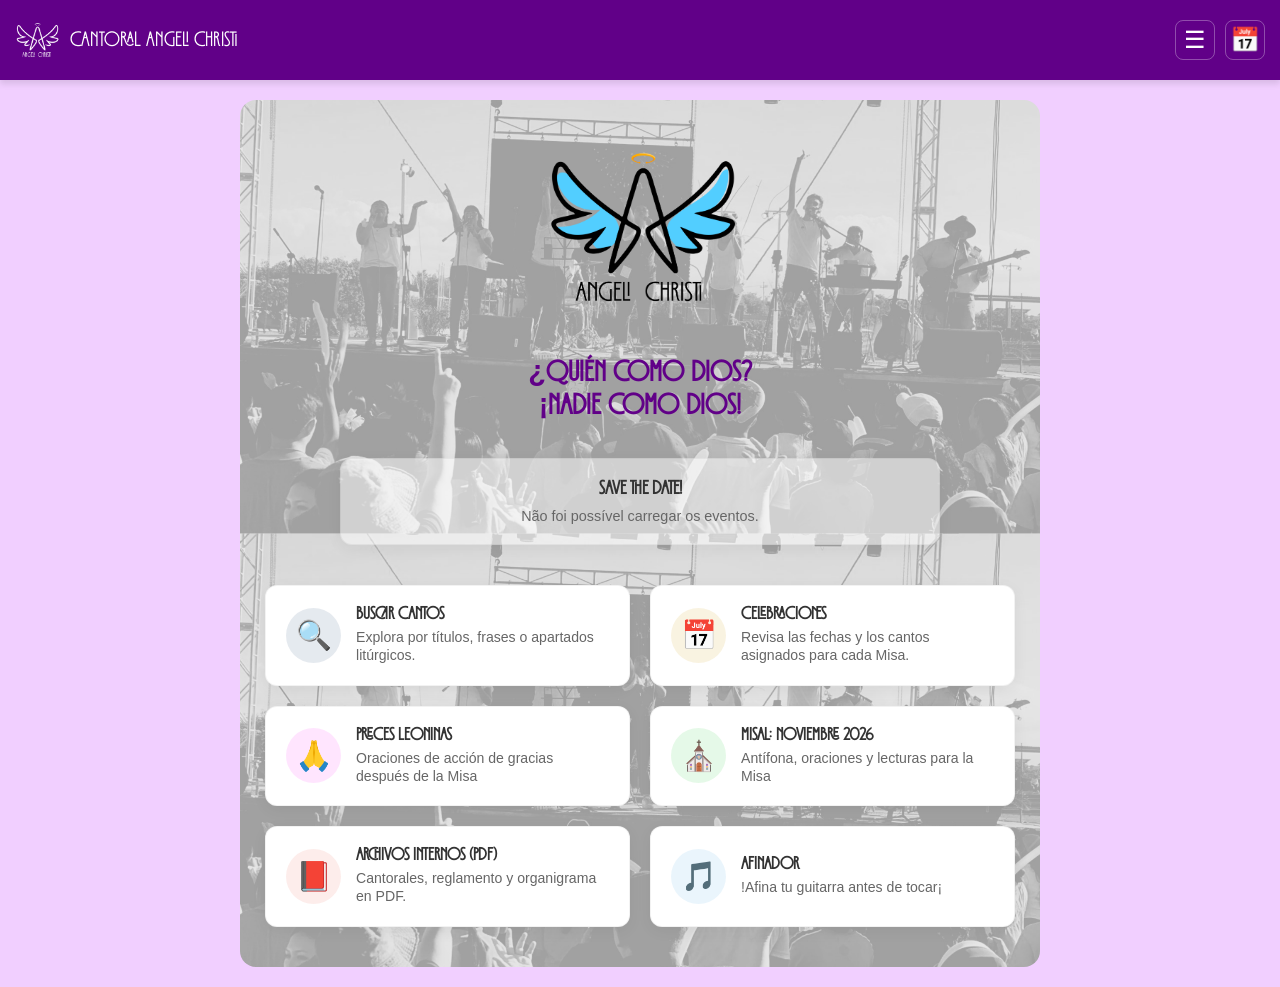
<file: index.html>
<!DOCTYPE html>
<html lang="es">
<head>
    <meta charset="UTF-8">
    <meta name="viewport" content="width=device-width, initial-scale=1.0, maximum-scale=1.0, user-scalable=no">
    <link rel="shortcut icon" href="img/angeli_christi_logo.ico" type="image/x-icon">
    
    <!-- Configurações para Web App e Safari no iOS -->
    <meta name="apple-mobile-web-app-capable" content="yes">
    <meta name="apple-mobile-web-app-status-bar-style" content="black-translucent">
    <meta name="apple-mobile-web-app-title" content="Cantoral">
    
    <!-- ETIQUETAS META ANTI-CACHÉ (Evitan que el HTML quede desactualizado) -->
    <meta http-equiv="Cache-Control" content="no-cache, no-store, must-revalidate" />
    <meta http-equiv="Pragma" content="no-cache" />
    <meta http-equiv="Expires" content="0" />

    <title>Cantoral Online Angeli Christi</title>
    <link rel="stylesheet" href="style.css">
    <link rel="manifest" href="manifest.json">
</head>
    
<body>
    <!-- ENCABEZADO PRINCIPAL -->
<header>
        <div class="header-left">
            <a href="index.html">
                <img src="img/angeli_christi_logo_blc.png" alt="Logo" class="logo-mini">
                <h1>Cantoral Angeli Christi</h1>
            </a>
        </div>

        <!-- CONTENEDOR DE BOTONES DERECHOS -->
        <div class="header-right">
            <button id="menu-btn" class="header-icon-btn" onclick="toggleMenu()" aria-label="Abrir menú">☰</button>
            <button id="cal-btn" class="header-icon-btn" onclick="window.location.href='celebraciones.html'" aria-label="Ver celebraciones">📅</button>
        </div>
    </header>

    <!-- CONTENEDOR PRINCIPAL DE CONTENIDO / CANCIONES -->
    <main id="main-content">
        <div id="welcome-screen" class="welcome-container">
            
            <!-- CAPA DE FOTO DE FONDO -->
            <div class="welcome-bg-image"></div>

            <!-- CONTENIDO EN PRIMER PLANO -->
            <img src="img/angeli_christi_logo.png" alt="Logo Grande" class="logo-large">
            <h2 class="welcome-title">¿Quién Como Dios?<br>¡Nadie Como Dios!</h2></p>
            <!-- CALENDARIO DEL MES -->
            <div class="calendar-container">
                <h3>Save the date!</h3>
                <!-- Mensaje temporal de carga -->
                <div id="calendar-loading" style="font-size: 0.9em; color: #666; text-align: center;">
                    Cargando eventos...
                </div>

                <!-- Lista dinámica de eventos -->
                <div id="calendar-events-list"></div>
            </div>
            <!-- CUADRÍCULA DE ACCESOS RÁPIDOS -->
            <div class="dashboard-grid">              
                <div class="dash-card" onclick="toggleMenu()">
                    <div class="dash-icon" style="background: rgba(0, 52, 104, 0.1); color: var(--primary);">🔍</div>
                    <div class="dash-info">
                        <h3>Buscar Cantos</h3>
                        <p>Explora por títulos, frases o apartados litúrgicos.</p>
                    </div>
                </div>

                <div class="dash-card" onclick="window.location.href='celebraciones.html'">
                    <div class="dash-icon" style="background: rgba(212, 175, 55, 0.15); color: #bfa02c;">📅</div>
                    <div class="dash-info">
                        <h3>Celebraciones</h3>
                        <p>Revisa las fechas y los cantos asignados para cada Misa.</p>
                    </div>
                </div>

                <a href="pdf/preces-leoninas.pdf" target="_blank" class="dash-card-link">
                    <div class="dash-card">
                        <div class="dash-icon" style="background: rgba(255, 0, 242, 0.1); color: #ff00dd;">🙏</div>
                        <div class="dash-info">
                            <h3>Preces Leoninas</h3>
                            <p>Oraciones de acción de gracias después de la Misa</p>
                        </div>
                    </div>
                </a>

                <a href="https://arquidiocesisdeyucatan.org.mx/wp-content/uploads/2026/10/PalabraVivaNoviembre26.pdf" target="_blank" class="dash-card-link">
                    <div class="dash-card">
                        <div class="dash-icon" style="background: rgba(6, 192, 31, 0.1); color: #2bff00;">⛪</div>
                        <div class="dash-info">
                            <h3>Misal: Noviembre 2026</h3>
                            <p>Antífona, oraciones y lecturas para la Misa</p>
                        </div>
                    </div>
                </a>

                <!--!<a href="https://arquidiocesisdeyucatan.org.mx/wp-content/uploads/2026/11/PalabraVivaDiciembre26.pdf" target="_blank" class="dash-card-link">
                    <div class="dash-card">
                        <div class="dash-icon" style="background: rgba(6, 192, 31, 0.1); color: #2bff00;">⛪</div>
                        <div class="dash-info">
                            <h3>Misal: Diciembre 2026</h3>
                            <p>Antífona, oraciones y lecturas para la Misa</p>
                        </div>
                    </div>
                </a>-->

                <a href="https://drive.google.com/drive/folders/1D2mW5U6U7RIUTq9VxEzwXIrwULSEtZ8g" target="_blank" class="dash-card-link">
                    <div class="dash-card">
                        <div class="dash-icon" style="background: rgba(231, 76, 60, 0.1); color: #e74c3c;">📕</div>
                        <div class="dash-info">
                            <h3>Archivos internos (PDF)</h3>
                            <p>Cantorales, reglamento y organigrama en PDF.</p>
                        </div>
                    </div>
                </a>

                <a href="tuner/tuner.html" target="_blank" class="dash-card-link">
                    <div class="dash-card">
                        <div class="dash-icon" style="background: rgba(52, 152, 219, 0.1); color: #3498db;">🎵</div>
                        <div class="dash-info">
                            <h3>Afinador</h3>
                            <p>!Afina tu guitarra antes de tocar¡</p>
                        </div>
                    </div>
                </a>
            </div>
        </div>
    </main>

    <!-- MENÚ LATERAL (SIDEBAR) -->
    <nav id="sidebar">
        <div class="sidebar-header">
            <h3>Menú</h3>
            <button onclick="toggleMenu()">✕</button>
        </div>
        
        <div class="search-box">
            <input type="text" id="search-input" placeholder="Título o frase de la letra..." onkeyup="filterSongs()">
        </div>

        <div class="filter-box">
            <select id="category-filter" onchange="filterSongs()">
                <option value="todos">Todos los apartados</option>
                <option value="entrada">Entrada</option>
                <option value="piedad">Piedad</option>
                <option value="aspersion">Aspersión</option>
                <option value="gloria">Gloria</option>
                <option value="aleluya">Aleluya</option>
                <option value="ofrendas">Ofrendas</option>
                <option value="ofertorio">Ofertorio</option>
                <option value="santo">Santo</option>
                <option value="doxologia">Doxología</option>
                <option value="padrenuestro">Padre Nuestro</option>
                <option value="cordero">Cordero</option>
                <option value="comunion">Comunión</option>
                <option value="reflexion">Reflexión</option>
                <option value="salida">Salida</option>
                <option value="adoracion">Adoración</option>
                <option value="espiritusanto">Espíritu Santo</option>
                <option value="marianos">Marianos</option>
                <option value="navidad">Navidad</option>
                <option value="alabanza">Alabanza</option>
                <option value="pasion">La Pasión</option>
                <option value="jmj">Himnos JMJ</option>
                <option value="boda">Boda</option>
                <option value="angelichristi">Angeli Christi</option>
            </select>
        </div>

        <button class="btn-clear" onclick="clearSearch()" style="width: 100%; margin-bottom: 10px; background: #eee; color: #333; border: 1px solid #ccc; padding: 5px; cursor: pointer; border-radius: 4px;">
            🧹 Limpiar búsqueda
        </button>

        <div id="song-list-container" style="max-height: 60vh; overflow-y: auto; margin-bottom: 15px;"></div>

        <div class="sidebar-footer" style="display: flex; flex-direction: column; gap: 10px;">
            <button id="gen-repertorio-btn" onclick="generateRepertoire()" style="background: var(--accent); color: white; padding: 10px; border: none; border-radius: 5px; cursor: pointer; font-weight: bold;">
                📊 Generar Repertorio
            </button>
            
            <!--<button onclick="toggleDarkMode()" style="background: #444; color: white; padding: 10px; border: none; border-radius: 5px; cursor: pointer;">
                🌓 Modo Oscuro/Claro
            </button>-->
        </div>
    </nav>

    <!-- SCRIPTS PRINCIPALES -->
    <script src="lista_canciones.js"></script>
    <script src="script.js"></script>
    <script>
        if ('serviceWorker' in navigator) {
            window.addEventListener('load', () => {
                navigator.serviceWorker.register('sw.js')
                    .then(reg => console.log('Modo offline listo', reg))
                    .catch(err => console.log('Error SW', err));
            });
        }
    </script>
</body>
</html>
</file>
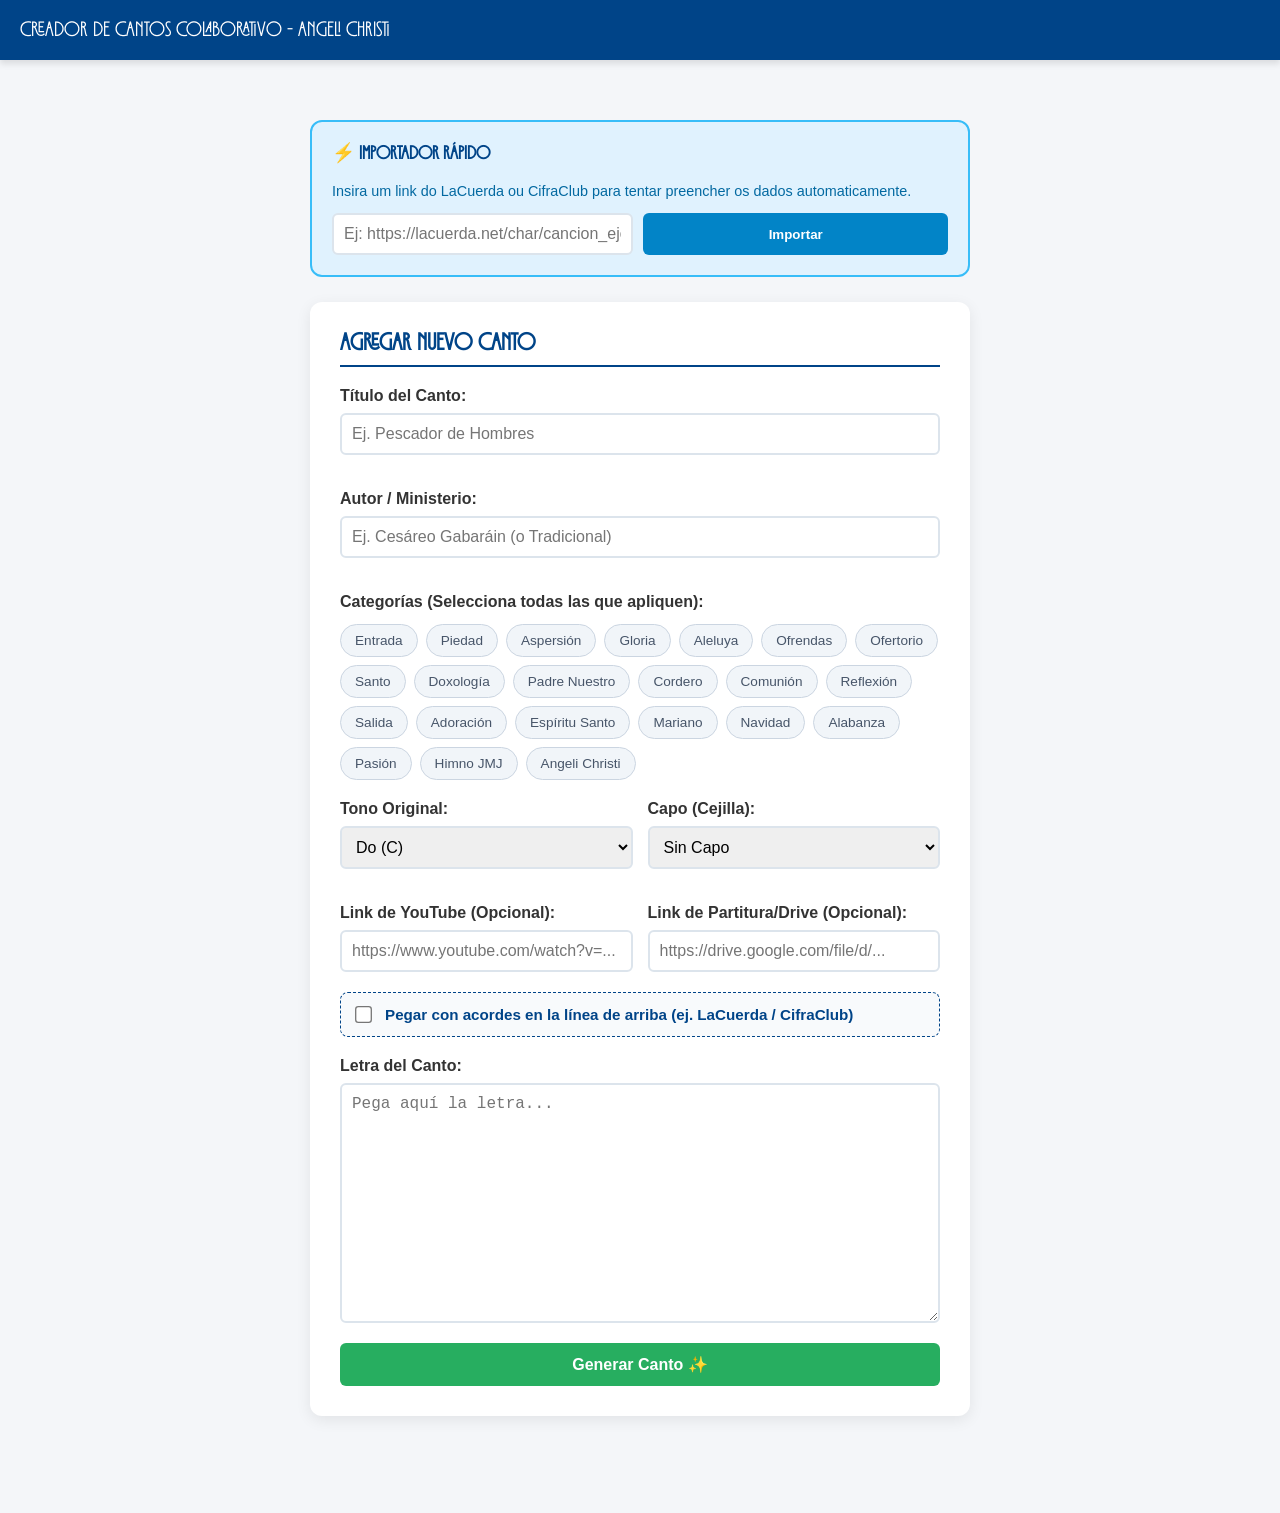
<file: aportar.html>
<!DOCTYPE html>
<html lang="es">
<head>
    <meta charset="UTF-8">
    <meta name="viewport" content="width=device-width, initial-scale=1.0">
    <link rel="shortcut icon" href="img/angeli_christi_logo.ico" type="image/x-icon">
    <title>Colaborar - Angeli Christi</title>
    <link rel="stylesheet" href="style.css">
    <style>
        body {
            background-color: #f4f6f9;
            font-family: sans-serif;
            margin: 0;
            padding: 0;
            box-sizing: border-box;
        }
        *, *::before, *::after {
            box-sizing: inherit;
        }
        .admin-container {
            max-width: 700px;
            margin: 40px auto;
            padding: 20px;
        }
        .form-card {
            background: white;
            padding: 30px;
            border-radius: 12px;
            box-shadow: 0 4px 15px rgba(0,0,0,0.08);
            margin-bottom: 25px;
        }
        .import-card {
            background: #e0f2fe;
            border: 2px solid #38bdf8;
            padding: 20px;
            border-radius: 12px;
            margin-bottom: 25px;
        }
        h2, h3 {
            color: #004488;
            margin-top: 0;
        }
        h2 {
            border-bottom: 2px solid #004488;
            padding-bottom: 10px;
        }
        .form-group {
            margin-bottom: 20px;
            display: flex;
            flex-direction: column;
            gap: 8px;
        }
        .form-row-double {
            display: flex;
            gap: 15px;
            margin-bottom: 20px;
        }
        .form-row-double .form-group {
            flex: 1;
            margin-bottom: 0;
        }
        .form-group-row {
            display: flex;
            flex-direction: row;
            align-items: center;
            gap: 12px;
            background: #f8fafc;
            padding: 12px;
            border-radius: 8px;
            border: 1px dashed #004488;
            margin-bottom: 20px;
        }
        label {
            font-weight: bold;
            color: #333;
        }
        input[type="text"], input[type="url"], select, textarea {
            padding: 10px;
            border: 2px solid #dce4ec;
            border-radius: 6px;
            font-size: 16px;
            width: 100%;
        }
        textarea {
            resize: vertical;
            font-family: monospace;
        }

        /* Categorías */
        .categories-grid {
            display: flex;
            flex-wrap: wrap;
            gap: 8px;
            margin-top: 5px;
        }
        .category-pill {
            cursor: pointer;
            display: inline-block;
        }
        .category-pill input {
            display: none;
        }
        .category-pill span {
            display: inline-block;
            padding: 8px 14px;
            background: #f1f5f9;
            border: 1px solid #cbd5e1;
            border-radius: 20px;
            font-size: 0.85rem;
            color: #475569;
            font-weight: 500;
            transition: all 0.2s ease;
            user-select: none;
        }
        .category-pill:hover span {
            background: #e2e8f0;
        }
        .category-pill input:checked + span {
            background: #004488;
            color: white;
            border-color: #004488;
            box-shadow: 0 2px 6px rgba(0, 68, 136, 0.3);
        }

        /* Botones */
        .btn-group {
            display: flex;
            gap: 10px;
            margin-top: 20px;
        }
        .btn-success {
            background-color: #27ae60;
            color: white;
            border: none;
            padding: 12px 20px;
            border-radius: 6px;
            cursor: pointer;
            font-size: 16px;
            font-weight: bold;
            flex: 1;
        }
        .btn-success:hover { background-color: #219150; }
        .btn-primary {
            background-color: #0284c7;
            color: white;
            border: none;
            padding: 10px 15px;
            border-radius: 6px;
            cursor: pointer;
            font-weight: bold;
        }
        .btn-primary:hover { background-color: #0369a1; }
        
        .output-card {
            background: #2d3748;
            color: #a0aec0;
            padding: 20px;
            border-radius: 8px;
            margin-top: 30px;
            display: none;
        }
        .output-card h3 { color: #fff; margin-top: 0; }
        pre {
            background: #1a202c;
            padding: 15px;
            border-radius: 6px;
            overflow-x: auto;
            color: #38bdf8;
            font-family: monospace;
            white-space: pre-wrap;
        }

        @media (max-width: 500px) {
            .form-row-double {
                flex-direction: column;
                gap: 20px;
            }
        }
    </style>
</head>
<body>
    <header style="background-color: #004488; color: white; padding: 15px 20px; text-align: center;">
        <h1>Creador de Cantos Colaborativo - Angeli Christi</h1>
    </header>

    <main class="admin-container">
        
        <!-- IMPORTADOR -->
        <div class="import-card">
            <h3>⚡ Importador Rápido</h3>
            <p style="color: #0369a1; font-size: 0.9rem; margin-top: 0;">Insira um link do LaCuerda ou CifraClub para tentar preencher os dados automaticamente.</p>
            <div style="display: flex; gap: 10px;">
                <input type="url" id="link-importar" placeholder="Ej: https://lacuerda.net/char/cancion_ejemplo">
                <button class="btn-primary" id="btn-importar" onclick="importarDesdeEnlace()">Importar</button>
            </div>
        </div>

        <div class="form-card">
            <h2>Agregar Nuevo Canto</h2>
            
            <div class="form-group">
                <label for="titulo">Título del Canto:</label>
                <input type="text" id="titulo" placeholder="Ej. Pescador de Hombres" required>
            </div>

            <div class="form-group">
                <label for="autor">Autor / Ministerio:</label>
                <input type="text" id="autor" placeholder="Ej. Cesáreo Gabaráin (o Tradicional)" required>
            </div>

            <!-- Categorías -->
            <div class="form-group">
                <label>Categorías (Selecciona todas las que apliquen):</label>
                <div class="categories-grid">
                    <label class="category-pill"><input type="checkbox" name="categorias" value="entrada"><span>Entrada</span></label>
                    <label class="category-pill"><input type="checkbox" name="categorias" value="piedad"><span>Piedad</span></label>
                    <label class="category-pill"><input type="checkbox" name="categorias" value="aspersion"><span>Aspersión</span></label>
                    <label class="category-pill"><input type="checkbox" name="categorias" value="gloria"><span>Gloria</span></label>
                    <label class="category-pill"><input type="checkbox" name="categorias" value="aleluya"><span>Aleluya</span></label>
                    <label class="category-pill"><input type="checkbox" name="categorias" value="ofrendas"><span>Ofrendas</span></label>
                    <label class="category-pill"><input type="checkbox" name="categorias" value="ofertorio"><span>Ofertorio</span></label>
                    <label class="category-pill"><input type="checkbox" name="categorias" value="santo"><span>Santo</span></label>
                    <label class="category-pill"><input type="checkbox" name="categorias" value="doxologia"><span>Doxología</span></label>
                    <label class="category-pill"><input type="checkbox" name="categorias" value="padrenuestro"><span>Padre Nuestro</span></label>
                    <label class="category-pill"><input type="checkbox" name="categorias" value="cordero"><span>Cordero</span></label>
                    <label class="category-pill"><input type="checkbox" name="categorias" value="comunion"><span>Comunión</span></label>
                    <label class="category-pill"><input type="checkbox" name="categorias" value="reflexion"><span>Reflexión</span></label>
                    <label class="category-pill"><input type="checkbox" name="categorias" value="salida"><span>Salida</span></label>
                    <label class="category-pill"><input type="checkbox" name="categorias" value="adoracion"><span>Adoración</span></label>
                    <label class="category-pill"><input type="checkbox" name="categorias" value="espiritusanto"><span>Espíritu Santo</span></label>
                    <label class="category-pill"><input type="checkbox" name="categorias" value="mariano"><span>Mariano</span></label>
                    <label class="category-pill"><input type="checkbox" name="categorias" value="navidad"><span>Navidad</span></label>
                    <label class="category-pill"><input type="checkbox" name="categorias" value="alabanza"><span>Alabanza</span></label>
                    <label class="category-pill"><input type="checkbox" name="categorias" value="pasion"><span>Pasión</span></label>
                    <label class="category-pill"><input type="checkbox" name="categorias" value="jmj"><span>Himno JMJ</span></label>
                    <label class="category-pill"><input type="checkbox" name="categorias" value="angelichristi"><span>Angeli Christi</span></label>
                </div>
            </div>

            <!-- Tono y Capo -->
            <div class="form-row-double">
                <div class="form-group">
                    <label for="tono">Tono Original:</label>
                    <select id="tono">
                        <option value="C">Do (C)</option>
                        <option value="Am">La menor (Am)</option>
                        <option value="Db">Reb (Db)</option>
                        <option value="Bbm">Si bemol menor (Bbm)</option>
                        <option value="D">Re (D)</option>
                        <option value="Bm">Si menor (Bm)</option>
                        <option value="Eb">Mib (Eb)</option>
                        <option value="Cm">Do menor (Cm)</option>
                        <option value="E">Mi (E)</option>
                        <option value="C#m">Do# menor (C#m)</option>
                        <option value="F">Fa (F)</option>
                        <option value="Dm">Re menor (Dm)</option>
                        <option value="F#">Fa# (F#)</option>
                        <option value="D#m">Re# menor (D#m)</option>
                        <option value="G">Sol (G)</option>
                        <option value="Em">Mi menor (Em)</option>
                        <option value="Ab">Lab (Ab)</option>
                        <option value="Fm">Fa menor (Fm)</option>
                        <option value="A">La (A)</option>
                        <option value="F#m">Fa# menor (F#m)</option>
                        <option value="Bb">Sib (Bb)</option>
                        <option value="Gm">Sol menor (Gm)</option>
                        <option value="B">Si (B)</option>
                        <option value="G#m">Sol# menor (G#m)</option>
                    </select>
                </div>

                <div class="form-group">
                    <label for="capo">Capo (Cejilla):</label>
                    <select id="capo">
                        <option value="0">Sin Capo</option>
                        <option value="1">Capo 1</option>
                        <option value="2">Capo 2</option>
                        <option value="3">Capo 3</option>
                        <option value="4">Capo 4</option>
                        <option value="5">Capo 5</option>
                        <option value="6">Capo 6</option>
                        <option value="7">Capo 7</option>
                    </select>
                </div>
            </div>

            <!-- Links Opcionales -->
            <div class="form-row-double">
                <div class="form-group">
                    <label for="linkYoutube">Link de YouTube (Opcional):</label>
                    <input type="url" id="linkYoutube" placeholder="https://www.youtube.com/watch?v=...">
                </div>
                <div class="form-group">
                    <label for="linkPartitura">Link de Partitura/Drive (Opcional):</label>
                    <input type="url" id="linkPartitura" placeholder="https://drive.google.com/file/d/...">
                </div>
            </div>

            <!-- Checkbox Alineación -->
            <div class="form-group-row">
                <input type="checkbox" id="acordes-arriba" style="width: auto; transform: scale(1.3); cursor: pointer;">
                <label for="acordes-arriba" style="margin: 0; cursor: pointer; font-size: 0.95rem; color: #004488;">
                    Pegar con acordes en la línea de arriba (ej. LaCuerda / CifraClub)
                </label>
            </div>

            <div class="form-group">
                <label for="letra">Letra del Canto:</label>
                <textarea id="letra" rows="12" placeholder="Pega aquí la letra..." required></textarea>
            </div>

            <div class="btn-group">
                <button class="btn-success" onclick="generarCodigoCanto()">Generar Canto ✨</button>
            </div>
        </div>

        <!-- Salida -->
        <div id="output-area" class="output-card">
            <h3>¡Canto Procesado con Éxito!</h3>
            <p style="color: #cbd5e0; font-size: 0.9rem;">Pídele al administrador que copie este bloque de código y lo pegue dentro de su archivo <code>lista_canciones.js</code>.</p>
            
            <pre id="codigo-resultado"></pre>
            
            <div class="btn-group">
                <button class="btn-success" style="background-color: #3182ce;" onclick="copiarCodigo()">📋 Copiar Código</button>
                <button class="btn-success" style="background-color: #25d366;" id="btn-whatsapp" onclick="enviarPorWhatsApp()">💬 Enviar al Administrador</button>
            </div>
        </div>
    </main>

    <script>
        const TELEFONO_ADMINISTRADOR = "5219999944550"; 
        let bloqueCodigoGenerado = "";

        // FUNÇÃO DE IMPORTAÇÃO OTIMIZADA
        async function importarDesdeEnlace() {
            const url = document.getElementById('link-importar').value.trim();
            const btn = document.getElementById('btn-importar');

            if (!url) {
                alert("Por favor, ingresa un enlace de LaCuerda o CifraClub.");
                return;
            }

            btn.textContent = "Cargando... ⏳";
            btn.disabled = true;

            try {
                // Proxy AllOrigins para contornar o CORS
                const proxyUrl = `https://api.allorigins.win/get?url=${encodeURIComponent(url)}`;
                const response = await fetch(proxyUrl);
                
                if (!response.ok) throw new Error("No se pudo conectar al servidor proxy.");
                
                const data = await response.json();
                const htmlText = data.contents;

                // Verificação de segurança da Cloudflare
                if (htmlText.includes("cloudflare") || htmlText.includes("Cloudflare") || htmlText.includes("Attention Required")) {
                    throw new Error("El sitio web de origen bloqueó la importación automática por seguridad (Cloudflare).");
                }

                const parser = new DOMParser();
                const doc = parser.parseFromString(htmlText, "text/html");

                let titulo = "";
                let autor = "";
                let letraConAcordes = "";

                // Parsing flexível para LaCuerda (inclui acordes.lacuerda.net)
                if (url.includes("lacuerda.net")) {
                    const h1Element = doc.querySelector("h1") || doc.querySelector("#cx_title") || doc.querySelector("title");
                    const h2Element = doc.querySelector("h2") || doc.querySelector("#cx_artist") || doc.querySelector(".artist");
                    const preElement = doc.querySelector("#cuerpo") || doc.querySelector("pre");

                    titulo = h1Element ? h1Element.textContent.replace(/Acordes de/i, "").replace(/\(.*?\)/g, "").trim() : "";
                    autor = h2Element ? h2Element.textContent.trim() : "";
                    letraConAcordes = preElement ? preElement.textContent : "";

                // Parsing flexível para CifraClub
                } else if (url.includes("cifraclub.com")) {
                    const h1Element = doc.querySelector(".t1") || doc.querySelector(".t3") || doc.querySelector("h1") || doc.querySelector("title");
                    const artistElement = doc.querySelector(".cifra-artist") || doc.querySelector("h2") || doc.querySelector(".artist-name");
                    const preElement = doc.querySelector(".cifra_body pre") || doc.querySelector("pre") || doc.querySelector(".cifra-container");

                    titulo = h1Element ? h1Element.textContent.replace(/Cifra Club/i, "").replace(/-\s*Reik/i, "").trim() : "";
                    autor = artistElement ? artistElement.textContent.trim() : "";
                    letraConAcordes = preElement ? preElement.textContent : "";
                } else {
                    throw new Error("Por ahora solo se soportan enlaces de lacuerda.net o cifraclub.com.");
                }

                // Se o HTML veio vazio ou sem letra detetada
                if (!letraConAcordes || letraConAcordes.trim() === "") {
                    throw new Error("No se pudo extraer el texto de la canción. El sitio web de origen puede estar bloqueando la solicitud.");
                }

                // Atualizar o formulário
                document.getElementById('titulo').value = titulo;
                document.getElementById('autor').value = autor;
                document.getElementById('letra').value = letraConAcordes;
                document.getElementById('acordes-arriba').checked = true;

                alert("¡Datos importados con éxito! Por favor revisa que todo esté correcto.");

            } catch (error) {
                console.error("Error al importar:", error);
                
                // Mensagem amigável explicando o bloqueio e oferecendo o plano de contingência
                alert(`No se pudo importar automáticamente debido a: \n"${error.message}"\n\n💡 SOLUCIÓN:\n1. Abre el enlace en tu navegador.\n2. Copia la letra con los acordes manualmente.\n3. Pégala directamente en el cuadro de texto abajo.\n4. Asegúrate de activar la casilla "Pegar con acordes en la línea de arriba".\n¡El programa hará el formato automáticamente!`);
            } finally {
                btn.textContent = "Importar";
                btn.disabled = false;
            }
        }

        // Conversor automático de acordes superiores
        function procesarAcordesSuperiores(textoOriginal) {
            const lineas = textoOriginal.split('\n');
            const lineasProcesadas = [];
            const patronAcorde = /^[A-G][b#]?(m|maj|min|sus|dim|aug|add|alt|\d)*(\([^)]+\))?(\/[A-G][b#]?(m)?)?$/i;
            
            function esLineaDeAcordes(linea) {
                const l = linea.trim();
                if (!l) return false;
                const palabras = l.split(/\s+/);
                return palabras.every(palabra => patronAcorde.test(palabra));
            }
            
            for (let i = 0; i < lineas.length; i++) {
                const lineaActual = lineas[i];
                
                if (esLineaDeAcordes(lineaActual)) {
                    const lineaSiguiente = lineas[i + 1];
                    
                    if (lineaSiguiente !== undefined && !esLineaDeAcordes(lineaSiguiente) && lineaSiguiente.trim() !== "") {
                        const acordesEncontrados = [];
                        let indiceBusqueda = 0;
                        const palabrasDeAcordes = lineaActual.match(/\S+/g) || [];
                        
                        palabrasDeAcordes.forEach(acorde => {
                            const posicionChar = lineaActual.indexOf(acorde, indiceBusqueda);
                            acordesEncontrados.push({ acorde, posicion: posicionChar });
                            indiceBusqueda = posicionChar + acorde.length;
                        });
                        
                        acordesEncontrados.sort((a, b) => b.posicion - a.posicion);
                        
                        let letraConAcordes = lineaSiguiente;
                        
                        acordesEncontrados.forEach(item => {
                            const pos = item.posicion;
                            const bloqueAcorde = `[${item.acorde}]`;
                            
                            if (pos >= letraConAcordes.length) {
                                letraConAcordes = letraConAcordes.padEnd(pos) + bloqueAcorde;
                            } else {
                                letraConAcordes = letraConAcordes.slice(0, pos) + bloqueAcorde + letraConAcordes.slice(pos);
                            }
                        });
                        
                        lineasProcesadas.push(letraConAcordes);
                        i++; 
                    } else {
                        const acordesSolos = lineaActual.split(/\s+/).filter(a => a.trim() !== "");
                        const introFormateada = acordesSolos.map(a => `[${a}]`).join(' ');
                        lineasProcesadas.push(introFormateada);
                    }
                } else {
                    lineasProcesadas.push(lineaActual);
                }
            }
            return lineasProcesadas.join('\n');
        }

        function generarCodigoCanto() {
            const tituloVal = document.getElementById('titulo').value.trim();
            const autorVal = document.getElementById('autor').value.trim();
            const tonoVal = document.getElementById('tono').value;
            const capoVal = document.getElementById('capo').value;
            let letraVal = document.getElementById('letra').value;

            const linkYoutubeVal = document.getElementById('linkYoutube').value.trim();
            const linkPartituraVal = document.getElementById('linkPartitura').value.trim();

            if (!tituloVal || !autorVal || !letraVal.trim()) {
                alert("Por favor, rellena todos los campos antes de generar el canto.");
                return;
            }

            const checkboxes = document.querySelectorAll('input[name="categorias"]:checked');
            const listaCategorias = [];
            checkboxes.forEach(cb => {
                listaCategorias.push(cb.value);
            });
            const categoriasSeleccionadas = listaCategorias.join(", ");

            let tonoFinal = tonoVal;
            if (capoVal !== "0") {
                tonoFinal += ` (capo ${capoVal})`;
            }

            const usarAcordesArriba = document.getElementById('acordes-arriba').checked;
            if (usarAcordesArriba) {
                letraVal = procesarAcordesSuperiores(letraVal);
            } else {
                letraVal = letraVal.trim();
            }

            const nuevoId = Date.now();

            let lineasOpcionales = "";
            if (linkYoutubeVal !== "") {
                lineasOpcionales += `\n  linkYoutube: "${linkYoutubeVal}",`;
            }
            if (linkPartituraVal !== "") {
                lineasOpcionales += `\n  linkPartitura: "${linkPartituraVal}",`;
            }

            bloqueCodigoGenerado = `{\n  id: ${nuevoId},\n  titulo: "${tituloVal}",\n  autor: "${autorVal}",\n  categoria: "${categoriasSeleccionadas}",\n  tonoOriginal: "${tonoFinal}",${lineasOpcionales}\n  letra: \`${letraVal}\`\n},`;

            document.getElementById('codigo-resultado').textContent = bloqueCodigoGenerado;
            document.getElementById('output-area').style.display = "block";
            document.getElementById('output-area').scrollIntoView({ behavior: 'smooth' });
        }

        function copiarCodigo() {
            navigator.clipboard.writeText(bloqueCodigoGenerado);
            alert("¡Código copiado al portapapeles!");
        }

        function enviarPorWhatsApp() {
            const tituloVal = document.getElementById('titulo').value.trim();
            const mensaje = `¡Hola! Aquí tienes un nuevo canto para el repertorio de Angeli Christi:\n\n*${tituloVal}*\n\n\`\`\`${bloqueCodigoGenerado}\`\`\``;
            const mensajeCodificado = encodeURIComponent(mensaje);
            window.open(`https://wa.me/${TELEFONO_ADMINISTRADOR}?text=${mensajeCodificado}`, '_blank');
        }
    </script>
</body>
</html>
</file>
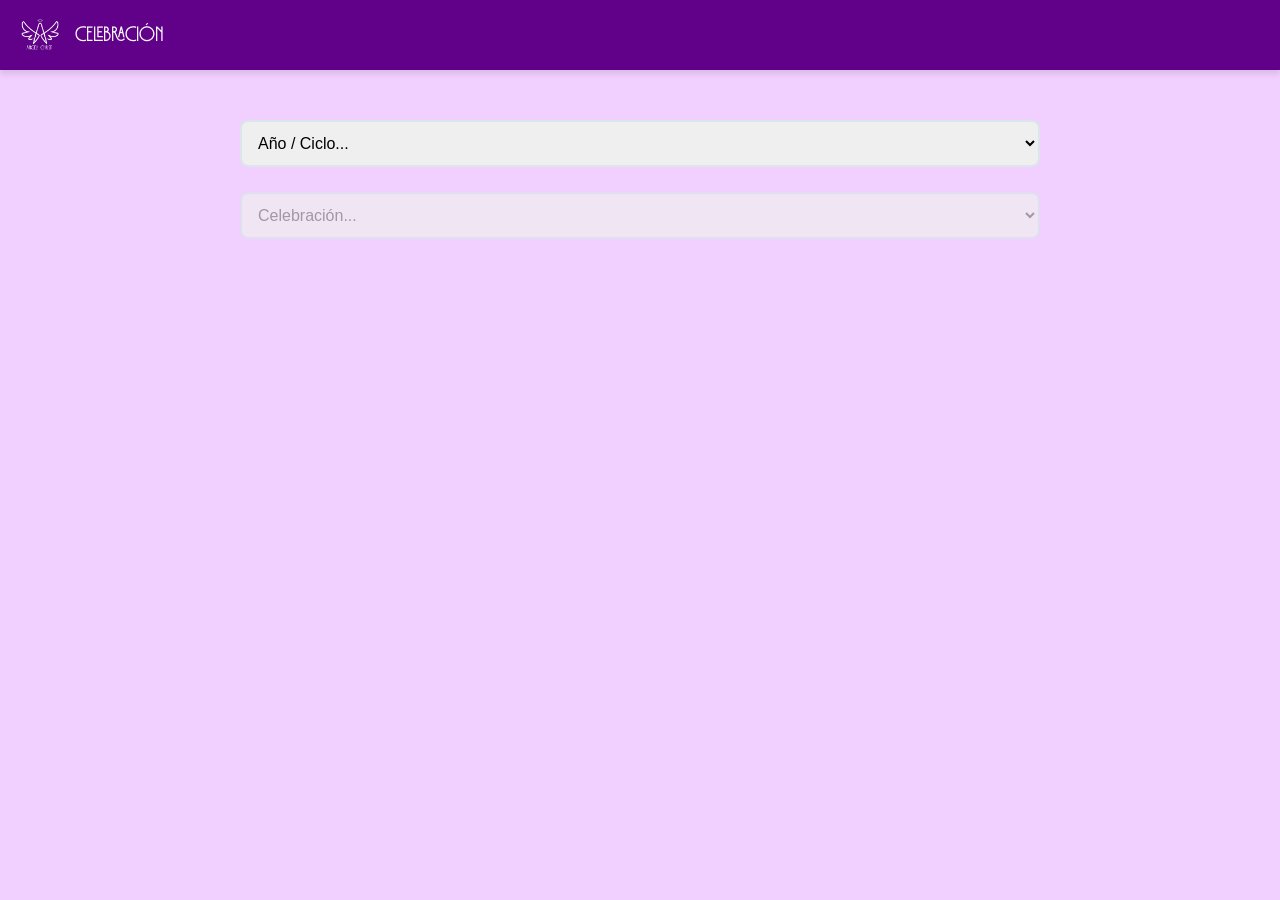
<file: celebraciones.html>
<!DOCTYPE html>
<html lang="es">
<head>
    <meta charset="UTF-8">
    <meta name="viewport" content="width=device-width, initial-scale=1.0">
    <link rel="shortcut icon" href="img/angeli_christi_logo.ico" type="image/x-icon">
    <title>Cantos por Celebración</title>
    <link rel="stylesheet" href="style.css">
    <style>
        /* ========================================================
           NUEVO: CANDADO DE SEGURIDAD CONTRA SCROLL LATERAL 
           ======================================================== */
        /* 1. Obliga a todos los elementos a calcular su tamaño correctamente */
        *, *::before, *::after {
            box-sizing: border-box;
        }

        /* 2. Elimina márgenes de fábrica del teléfono y prohíbe el desborde horizontal */
        html, body {
            margin: 0;
            padding: 0;
            width: 100%;
            max-width: 100%;
            overflow-x: hidden; /* Candado definitivo: elimina el scroll lateral */
        }

        /* Ajustes de estilo para mantener consistencia */
        header {
            display: flex;
            justify-content: space-between;
            align-items: center;
            padding: 0 20px;
            background-color: var(--primary, #004488);
            color: white;
            height: 70px;
            width: 100%;
        }

        .header-left a {
            display: flex;
            align-items: center;
            gap: 15px;
            text-decoration: none;
            color: white;
        }

        .selector-container { 
            display: flex; 
            gap: 10px; 
            margin: 30px 0;
            justify-content: center;
            flex-wrap: wrap;
            width: 100%;
        }

        select { 
            padding: 12px; 
            border-radius: 8px; 
            border: 2px solid #dce4ec; 
            font-size: 16px; 
            min-width: 200px;
            cursor: pointer;
        }

        .misa-titulo { 
            color: #004488; 
            border-bottom: 2px solid #004488; 
            padding-bottom: 10px; 
            margin: 20px 0 20px 0; 
            text-align: center;
            font-size: 1.8rem;
            width: 100%;
        }

        /* Barra de controles superiores */
        .barra-herramientas {
            display: flex;
            justify-content: space-between;
            align-items: center;
            background: #eee;
            padding: 10px 20px;
            border-radius: 8px;
            margin-bottom: 20px;
            width: 100%;
        }

        body.dark-mode .barra-herramientas { background: #333; }

        .song-card {
            background: var(--bg-card, #fff);
            padding: 30px;
            border-radius: 10px;
            box-shadow: 0 4px 15px rgba(0,0,0,0.1);
            margin-bottom: 30px;
            position: relative;
            width: 100%;
            overflow-x: hidden; /* Evita que acordes largos al final del renglón estiren la tarjeta */
        }

        .song-card h3 { color: var(--primary, #004488); margin: 0; }
        
        body.dark-mode { background: #1a1a1a; color: white; }
        body.dark-mode .song-card { background: #2d2d2d; color: white; }
        body.dark-mode .misa-titulo { color: #5dade2; border-color: #5dade2; }

        /* Clases para la distribución responsiva de las tarjetas */
        .song-header-top {
            display: flex;
            justify-content: space-between;
            align-items: center;
            gap: 10px;
            width: 100%;
        }

        .song-header-meta {
            display: flex;
            justify-content: space-between;
            align-items: center;
            margin-top: 8px;
            font-size: 0.9rem;
            opacity: 0.8;
            width: 100%;
        }

        /* ========================================================
           MODIFICACIÓN MÓVIL: Ajustes finos para pantallas móviles 
           ======================================================== */
        @media (max-width: 600px) {
            #main-content {
                padding: 10px;
            }

            /* Evitamos que la caja elástica interna intente medir más de la pantalla */
            #main-content > div {
                padding: 0 5px !important;
            }

            .song-card {
                padding: 20px 15px;
            }

            .barra-herramientas {
                flex-direction: column;
                gap: 12px;
                align-items: stretch;
                text-align: center;
            }

            .barra-herramientas .controles-tono {
                justify-content: center;
            }

            .song-header-top {
                flex-direction: column;
                align-items: flex-start;
                gap: 12px;
            }

            .song-header-top .controles-tono {
                align-self: flex-end;
            }

            .song-header-meta {
                flex-direction: column;
                align-items: flex-start;
                gap: 6px;
            }
        }

        /* Ocultar elementos al imprimir PDF */
        @media print {
            header, .selector-container, .barra-herramientas, .controles-tono, #btn-volver {
                display: none !important;
            }
            .song-card { box-shadow: none; border: 1px solid #eee; page-break-after: always; }
            body { background: white; color: black; }
        }
    </style>
</head>
<body>
    <header>
        <div class="header-left">
            <a href="index.html">
                <img src="img/angeli_christi_logo_blc.png" alt="Logo" style="height: 40px;">
                <h1>Celebración</h1>
            </a>
        </div>
        <!--<button onclick="toggleDarkMode()" style="background:none; border:none; color:white; font-size:1.5rem; cursor:pointer;">🌓</button>-->
    </header>

    <main id="main-content">
        <!-- Contenedor interno restringido herméticamente al ancho del dispositivo móvil -->
        <div style="width: 100%; max-width: 800px; display: flex; flex-direction: column; overflow: hidden;">
            
            <div id="zona-seleccion" class="selector-container">
                <select id="select-ciclo" onchange="cargarCelebraciones()">
                    <option value="">Año / Ciclo...</option>
                    <option value="Ciclo A">Año A</option>
                    <option value="Ciclo B">Año B</option>
                    <option value="Ciclo C">Año C</option>
                    <option value="Solemnidades">Solemnidades</option>
                    <option value="Eventos">Eventos</option>
                </select>

                <select id="select-misa" onchange="mostrarMisa()" disabled>
                    <option value="">Celebración...</option>
                </select>
            </div>

            <div id="contenedor-misa">
                <!-- Las tarjetas de cantos se inyectan dinámicamente aquí -->
            </div>

            <div id="btn-volver-container" style="text-align: center; margin-top: 20px; display: none;">
                <button onclick="location.reload()" class="btn-primary" style="width: auto; padding: 10px 30px;">↩️</button>
            </div>
            
        </div>
    </main>

    <script src="lista_canciones.js"></script>
    <script src="calendario.js"></script>
    <script src="script.js"></script> 
    
    <script>
        let fontSizeGlobal = 1.2;

        const escalaSostenidosLocal = ['C', 'C#', 'D', 'D#', 'E', 'F', 'F#', 'G', 'G#', 'A', 'A#', 'B'];
        const escalaBemolesLocal = ['C', 'Db', 'D', 'Eb', 'E', 'F', 'Gb', 'G', 'Ab', 'A', 'Bb', 'B'];
        const tonosConBemolesLocal = ['F', 'Bb', 'Eb', 'Ab', 'Dm', 'Gm', 'Cm', 'Fm'];

        function cargarCelebraciones() {
            const ciclo = document.getElementById('select-ciclo').value;
            const selectMisa = document.getElementById('select-misa');
            selectMisa.innerHTML = '<option value="">Celebración...</option>';
            
            if (ciclo && datosLiturgicos[ciclo]) {
                datosLiturgicos[ciclo].forEach(misa => {
                    let opt = document.createElement('option');
                    opt.value = misa.id;
                    opt.textContent = misa.nombre;
                    selectMisa.appendChild(opt);
                });
                selectMisa.disabled = false;
            } else {
                selectMisa.disabled = true;
            }
        }

        function cambiarTextoGlobal(delta) {
            fontSizeGlobal += delta;
            if (fontSizeGlobal < 0.8) fontSizeGlobal = 0.8;
            if (fontSizeGlobal > 2.5) fontSizeGlobal = 2.5;
            
            document.querySelectorAll('.lyrics-container').forEach(el => {
                el.style.fontSize = fontSizeGlobal + 'rem';
            });
        }
        
function mostrarMisa() {
    const ciclo = document.getElementById('select-ciclo').value;
    const misaId = document.getElementById('select-misa').value;
    const contenedor = document.getElementById('contenedor-misa');
    const zonaSeleccion = document.getElementById('zona-seleccion');
    const btnVolver = document.getElementById('btn-volver-container');
    
    if (!misaId) return;

    const misa = datosLiturgicos[ciclo].find(m => m.id === misaId);
    if (!misa) return;

    if (zonaSeleccion) zonaSeleccion.style.display = 'none';
    if (btnVolver) btnVolver.style.display = 'block';

    if (contenedor) {
        contenedor.innerHTML = `
            <h2 class="misa-titulo">${misa.nombre}</h2>
            <div class="barra-herramientas">
                <div class="controles-tono">
                    <button onclick="cambiarTextoGlobal(-0.1)">A-</button>
                    <button onclick="cambiarTextoGlobal(0.1)">A+</button>
                    <span style="font-size:0.8rem; margin-left:10px;">Texto</span>
                </div>
                <button onclick="window.print()" class="btn-primary" style="width:auto; padding: 5px 15px;">Generar PDF</button>
                <button onclick="location.reload()" class="btn-primary" style="width:auto; padding: 5px 15px;">Nueva búsqueda</button>
            </div>
        `;

        misa.cantos.forEach(item => {
            // Extrae el ID y el nombre del momento según la estructura usada
            const songId = typeof item === 'object' ? item.id : item;
            const momentoNombre = typeof item === 'object' ? item.momento : '';

            const song = canciones.find(s => s.id === songId);
            if (song) {
                const tonoBaseInicial = song.tonoOriginal.split('(')[0].trim();
                const escalaInicial = tonosConBemolesLocal.includes(tonoBaseInicial) ? escalaBemolesLocal : escalaSostenidosLocal;

                const card = document.createElement('div');
                card.className = 'song-card';
                
                card.innerHTML = `
                    <div style="margin-bottom:15px; border-bottom:1px solid #eee; padding-bottom:10px;">
                        ${momentoNombre ? `<span style="background: var(--primary, #004488); color: white; padding: 3px 8px; border-radius: 4px; font-size: 0.75rem; font-weight: bold; text-transform: uppercase; letter-spacing: 0.5px; display: inline-block; margin-bottom: 8px;">${momentoNombre}</span>` : ''}
                        <div class="song-header-top">
                            <h3 style="margin:0;">${song.titulo}</h3>
                            <div class="controles-tono">
                                <button onclick="cambiarTonoLocal(${song.id}, -1)">-</button>
                                <button onclick="cambiarTonoLocal(${song.id}, 0)">⟳</button>
                                <button onclick="cambiarTonoLocal(${song.id}, 1)">+</button>
                            </div>
                        </div>
                        <div class="song-header-meta">
                            <span style="font-style: italic;">Autor: ${song.autor || 'Desconocido'}</span>
                            <span style="background: rgba(128,128,128,0.15); padding: 3px 8px; border-radius: 5px; font-weight: bold;">
                                Tono: <span id="tono-label-${song.id}">${song.tonoOriginal}</span>
                            </span>
                        </div>
                    </div>
                    <div id="song-body-${song.id}" class="lyrics-container" data-offset="0" style="font-size: ${fontSizeGlobal}rem">
                        ${formatearAcordesEnLetra(song.letra, 0, escalaInicial, song.tonoOriginal)}
                    </div>
                `;
                contenedor.appendChild(card);
            }
        });
    }
    window.scrollTo(0, 0);
}

function cambiarTonoLocal(id, delta) {
    const song = canciones.find(s => s.id === id);
    const container = document.getElementById(`song-body-${id}`);
    if (!song || !container) return;

    let offset = parseInt(container.getAttribute('data-offset'));
    offset = (delta === 0) ? 0 : offset + delta;
    container.setAttribute('data-offset', offset);

    const nuevoTono = calcularNombreTono(song.tonoOriginal, offset);
    
    // Extraemos únicamente la nota base para identificar si usa bemoles
    const tonoBase = nuevoTono.split('(')[0].trim();
    const escala = tonosConBemolesLocal.includes(tonoBase) ? escalaBemolesLocal : escalaSostenidosLocal;

    container.innerHTML = formatearAcordesEnLetra(song.letra, offset, escala, nuevoTono);

    const labelTono = document.getElementById(`tono-label-${id}`);
    if (labelTono) {
        labelTono.textContent = nuevoTono;
    }
}
    </script>
</body>
</html>
</file>
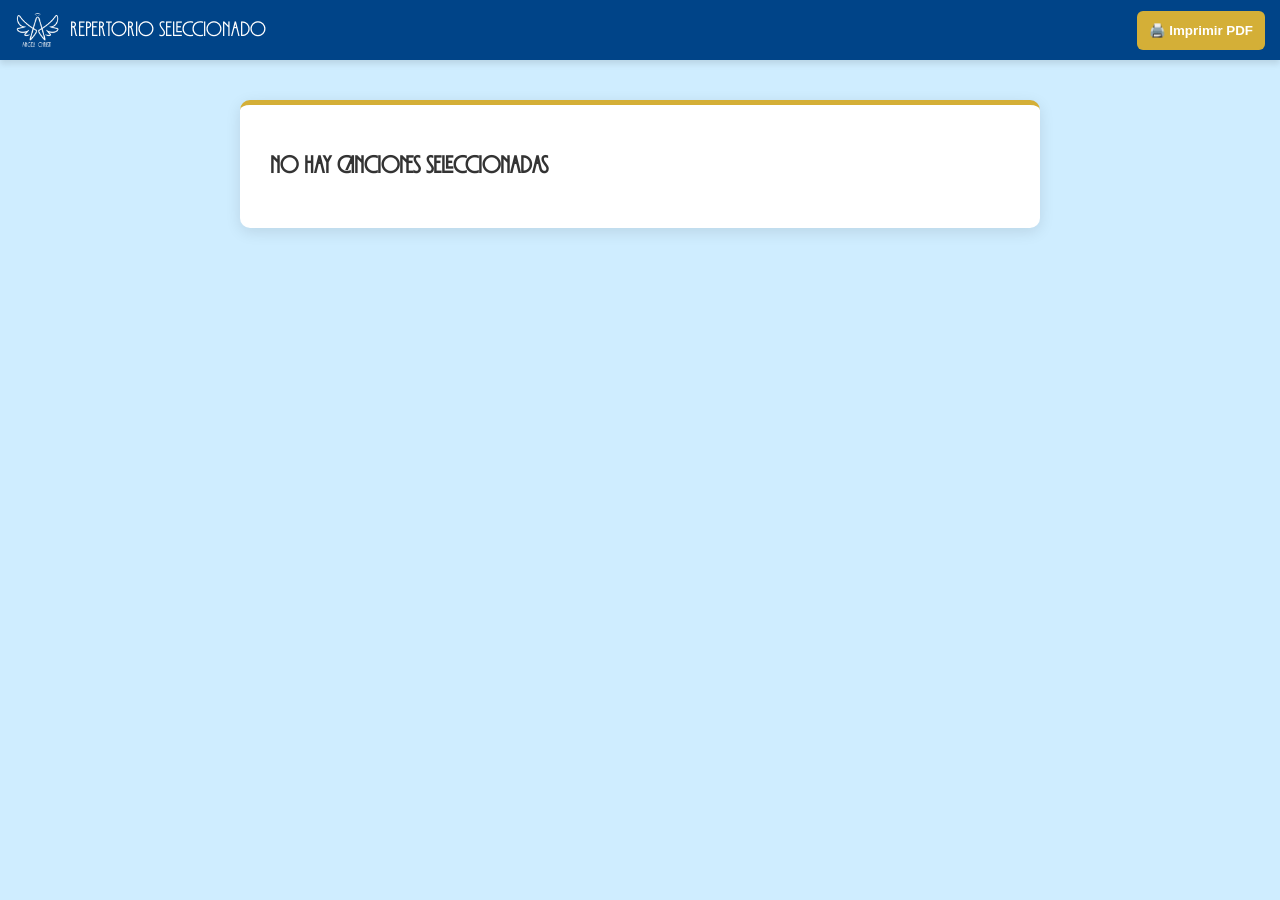
<file: repertorio.html>
<!DOCTYPE html>
<html lang="es">
<head>
    <meta charset="UTF-8">
    <meta name="viewport" content="width=device-width, initial-scale=1.0">
    <link rel="shortcut icon" href="img/angeli_christi_logo.ico" type="image/x-icon">
    <title>Mi Repertorio - Angeli Christi</title>
    <link rel="stylesheet" href="style.css">
    <style>
        /* ========================================================
           NUEVO: CANDADO DE SEGURIDAD CONTRA SCROLL LATERAL 
           ======================================================== */
        *, *::before, *::after {
            box-sizing: border-box;
        }

        html, body {
            margin: 0;
            padding: 0;
            width: 100%;
            max-width: 100%;
            overflow-x: hidden; /* Bloquea el desplazamiento horizontal */
        }

        /* Estilos específicos para impresión */
        @media print {
            header, .no-print, .controles-tono, #menu-btn {
                display: none !important;
            }
            body { background: white; }
            .song-card {
                box-shadow: none;
                border: none;
                width: 100%;
                max-width: none;
                padding: 0;
                page-break-after: always; /* Cada canción en una hoja nueva */
            }
            #main-content { padding: 0; }
        }

        /* Botones de reordenación */
        .reorder-btns {
            display: flex;
            gap: 5px;
            margin-bottom: 15px;
            width: 100%;
        }

        /* Estructura responsiva para la cabecera de la canción */
        .song-header {
            display: flex;
            flex-direction: column;
            gap: 10px;
            margin-bottom: 15px;
            border-bottom: 1px solid #eee;
            padding-bottom: 10px;
            width: 100%;
        }

        .song-header-main {
            display: flex;
            justify-content: space-between;
            align-items: center;
            gap: 10px;
            width: 100%;
        }

        .song-header h2 {
            margin: 0;
            font-size: 1.5rem;
            color: var(--primary, #004488);
        }

        .song-card {
            background: var(--bg-card, #fff);
            padding: 30px;
            border-radius: 10px;
            box-shadow: 0 4px 15px rgba(0,0,0,0.1);
            width: 100%;
            max-width: 800px;
            overflow-x: hidden; /* Evita que los acordes al final de línea desborden */
        }

        /* ========================================================
           OPTIMIZACIÓN MÓVIL: Ajustes finos para teléfonos
           ======================================================== */
        @media (max-width: 600px) {
            #repertorio-container {
                padding: 20px 10px !important; /* Menos espacio a los lados del ecrán */
            }

            .song-card {
                padding: 20px 15px; /* Más aire para los acordes internos */
            }

            /* Apila el título de la canción y los botones de tono */
            .song-header-main {
                flex-direction: column;
                align-items: flex-start;
                gap: 12px;
            }

            .song-header-main .controles-tono {
                align-self: flex-end; /* Alinea los botones de tono a la derecha en móviles */
            }
        }
    </style>
</head>
<body>
    <header>
        <div class="header-left">
            <a href="index.html" class="header-logo-link">
                <img src="img/angeli_christi_logo_blc.png" alt="Logo" class="logo-mini">
                <h1>Repertorio Seleccionado</h1>
            </a>
        </div>
        <div class="no-print">
            <button class="btn-primary" onclick="window.print()" style="background: var(--accent); margin: 0;">🖨️ Imprimir PDF</button>
        </div>
    </header>

    <main id="repertorio-container" style="display: flex; flex-direction: column; align-items: center; gap: 30px; padding: 40px 20px;">
        <!-- Las canciones se inyectan dinámicamente aquí -->
    </main>

    <script src="lista_canciones.js"></script>
    <script src="script.js"></script>
    <script>
        // Variable global para mantener el estado de transposición de cada canción en el repertorio
        let estadosTransposicion = {}; 

        window.onload = function() {
            cargarRepertorio();
        };

        function cargarRepertorio() {
            const ids = JSON.parse(localStorage.getItem('repertorioActual')) || [];
            const container = document.getElementById('repertorio-container');
            container.innerHTML = '';

            if (ids.length === 0) {
                container.innerHTML = `<div class="song-card"><h2>No hay canciones seleccionadas</h2></div>`;
                return;
            }

            ids.forEach((id, index) => {
                const song = canciones.find(s => s.id === id);
                if (song) {
                    // Inicializamos el estado de transposición para esta canción si no existe
                    if (estadosTransposicion[index] === undefined) {
                        estadosTransposicion[index] = 0;
                    }
                    const card = crearCardCancion(song, index, ids.length);
                    container.appendChild(card);
                }
            });
        }

        // OPTIMIZACIÓN: Función adaptada para soportar las nuevas clases flexibles responsivas
        function crearCardCancion(song, index, total) {
            const div = document.createElement('div');
            div.className = 'song-card';
            
            // Calculamos el tono y la escala para esta canción específica
            const semitonos = estadosTransposicion[index];
            const tonoDestino = calcularNombreTono(song.tonoOriginal, semitonos);
            const usaBemoles = tonoDestino.includes('b') || (tonoDestino.startsWith('F') && !tonoDestino.startsWith('F#'));
            const escalaParaLetra = usaBemoles ? escBem : escSost;

            const letraHtml = formatearAcordesEnLetra(song.letra, semitonos, escalaParaLetra);

            div.innerHTML = `
                <div class="no-print reorder-btns">
                    <button onclick="moverCancion(${index}, -1)" ${index === 0 ? 'disabled' : ''}>↑</button>
                    <button onclick="moverCancion(${index}, 1)" ${index === total - 1 ? 'disabled' : ''}>↓</button>
                    <button onclick="quitarCancion(${index})" style="color: red; margin-left: auto;">✕</button>
                </div>

                <div class="song-header">
                    <div class="song-header-main">
                        <h2>${song.titulo}</h2>
                        <div class="controles-tono no-print">
                            <button onclick="cambiarTonoIndividual(${index}, -1)">-</button>
                            <button onclick="cambiarTonoIndividual(${index}, 0)">⟳</button>
                            <button onclick="cambiarTonoIndividual(${index}, 1)">+</button>
                            <span>Tono: <strong>${tonoDestino}</strong></span>
                        </div>
                    </div>
                    <p style="margin: 5px 0 0 0;"><em>${song.autor || 'Autor Desconocido'}</em></p>
                </div>

                <div class="lyrics-container">
                    ${letraHtml}
                </div>
            `;
            return div;
        }

        // Nueva función para cambiar el tono de una sola canción
        function cambiarTonoIndividual(index, valor) {
            if (valor === 0) {
                estadosTransposicion[index] = 0;
            } else {
                estadosTransposicion[index] += valor;
            }
            cargarRepertorio(); // Refrescamos la vista para aplicar el cambio
        }

        function moverCancion(index, direccion) {
            const ids = JSON.parse(localStorage.getItem('repertorioActual'));
            
            // Movemos el ID
            const tempId = ids[index];
            ids[index] = ids[index + direccion];
            ids[index + direccion] = tempId;
            
            // IMPORTANTE: También movemos su estado de transposición
            const tempTono = estadosTransposicion[index];
            estadosTransposicion[index] = estadosTransposicion[index + direccion];
            estadosTransposicion[index + direccion] = tempTono;

            localStorage.setItem('repertorioActual', JSON.stringify(ids));
            cargarRepertorio();
        }

        function quitarCancion(index) {
            const ids = JSON.parse(localStorage.getItem('repertorioActual'));
            ids.splice(index, 1);
            
            // Reordenar el objeto de estados de transposición
            let nuevosEstados = {};
            ids.forEach((id, i) => {
                // Si el índice era mayor al borrado, arrastramos el valor
                nuevosEstados[i] = (i >= index) ? estadosTransposicion[i+1] : estadosTransposicion[i];
            });
            estadosTransposicion = nuevosEstados;

            localStorage.setItem('repertorioActual', JSON.stringify(ids));
            cargarRepertorio();
        }
    </script>
</body>
</html>
</file>
<file: style.css>
@font-face {
    font-family: 'Thelorin';
    src: url('fonts/Thelorin.otf') format('opentype');
    font-weight: normal;
    font-style: normal;
}

/* --- VARIABLES --- */
:root {
    --primary: #004488;
    --accent: #d4af37;
    --bg-body: #cfedff;
    --bg-card: #ffffff;
    --text-main: #333333;
    --red-chord: #e74c3c;
    --color-indicacion-texto:var(--primary);
    --shadow: 0 4px 6px rgba(0,0,0,0.1);
    --bg-box: #ffffff81;
}
.tema_morado {
    --primary: #610088;
    --accent: #9a37d4;
    --bg-body: #f1cfff;
    --bg-card: #ffffff;
    --text-main: #333333;
    --red-chord: #a83ce7;
    --color-indicacion-texto:var(--primary);
    --shadow: 0 4px 6px rgba(0, 0, 0, 0.1);
    --bg-box: #ffffff81;
}
/* Dorado sobrio (oro antiguo) — reemplaza al dorado vivo, 24/11/2026 */
.tema_dorado {
    --primary: #7a5c00;
    --accent: #c9a227;
    --bg-body: #faf5e6;
    --bg-card: #ffffff;
    --text-main: #333333;
    --red-chord: #c0392b;
    --color-indicacion-texto:var(--primary);
    --shadow: 0 4px 6px rgba(0, 0, 0, 0.1);
    --bg-box: #ffffff81;
}
/* --- BASE --- */
body {
    background-color: var(--bg-body);
    color: var(--text-main);
    font-family: 'Segoe UI', Roboto, Helvetica, Arial, sans-serif;
    margin: 0;
    display: flex;
    flex-direction: column;
    min-height: 100vh;
    transition: background 0.3s, color 0.3s;
}

h1, h2, h3, .welcome-title {
    font-family: 'Thelorin', 'Segoe UI', Arial, sans-serif;
    font-weight: 600;
}

body.dark-mode {
    --bg-body: #1a1a1a;
    --bg-card: #2d2d2d;
    --text-main: #f4f4f4;
    --red-chord: #ff7675;
    --bg-box: #2d2d2d;
}

/* --- HEADER --- */
header {
    background: var(--primary);
    color: white;
    padding: 0 20px;
    display: flex;
    justify-content: space-between;
    align-items: center;
    box-shadow: var(--shadow);
    position: sticky;
    top: 0;
    z-index: 1000;
    height: 60px;
}

.header-left a {
    display: flex;
    align-items: center;
    gap: 15px;
    text-decoration: none;
    color: white;
}

.logo-mini { 
    height: 45px; 
    width: 45px;
    object-fit: cover;
}

header h1 { margin: 0; font-size: 1.3rem; font-weight: 300; }

#menu-btn {
    background: transparent;
    border: 1px solid rgba(255,255,255,0.3);
    color: white;
    font-size: 1.5rem;
    padding: 5px 12px;
    border-radius: 8px;
    cursor: pointer;
    transition: 0.3s;
}

#menu-btn:hover { background: rgba(255,255,255,0.1); }

#cal-btn {
    background: transparent;
    border: 1px solid rgba(255,255,255,0.3);
    color: white;
    font-size: 1.5rem;
    padding: 5px 12px;
    border-radius: 8px;
    cursor: pointer;
    transition: 0.3s;
}

#cal-btn:hover { background: rgba(255,255,255,0.1); }

/* =======================================================
   ESTILOS DEL ENCABEZADO (HEADER) Y BOTONES
   ======================================================= */

header {
    display: flex;
    justify-content: space-between;
    align-items: center;
    background-color: var(--primary, #004488); /* Ajusta al color azul de tu app */
    padding: 10px 15px;
}

/* Lado izquierdo (Logo + Título) */
.header-left a {
    display: flex;
    align-items: center;
    gap: 10px;
    text-decoration: none;
    color: #ffffff;
}

/* Agrupador derecho para los dos botones */
.header-right {
    display: flex;
    align-items: center;
    gap: 10px; /* Espaciado idéntico entre ambos botones */
}

/* Clase única con proporciones idénticas para los dos botones */
.header-icon-btn {
    display: inline-flex;
    justify-content: center;
    align-items: center;
    
    width: 40px;  /* Ancho exactamente igual */
    height: 40px; /* Alto exactamente igual */
    
    background-color: rgba(255, 255, 255, 0.1);
    border: 1px solid rgba(255, 255, 255, 0.4);
    border-radius: 8px; /* Mismo redondeo para ambos */
    
    color: #ffffff;
    font-size: 1.2rem;
    cursor: pointer;
    box-sizing: border-box;
    transition: all 0.2s ease;
}

/* Efecto al presionar o pasar el cursor */
.header-icon-btn:hover {
    background-color: rgba(255, 255, 255, 0.25);
    border-color: #ffffff;
}

/* --- CONTENEDOR DE CANCIÓN --- */
#main-content {
    flex: 1;
    padding: 20px;
    display: flex;
    justify-content: center;
    background-color: var(--bg-body);
}

.song-card {
    background: var(--bg-card);
    width: 100%;
    max-width: 800px;
    padding: 40px;
    border-radius: 8px;
    box-shadow: 0 10px 25px rgba(0,0,0,0.05);
    border-top: 5px solid var(--accent);
}

.song-header h2 {
    color: var(--primary);
    font-size: 1.8rem;
    margin-bottom: 10px;
    border-bottom: 1px solid #eee;
    padding-bottom: 10px;
}

body.dark-mode .song-header h2 { 
    color: var(--accent); 
    border-bottom-color: #444;
}

/* --- CONTROLES (TONO Y TAMAÑO) --- */
.controles-group {
    display: flex;
    flex-wrap: wrap;
    gap: 10px;
    margin-bottom: 15px;
}

.controles-tono {
    background: #f1f1f1;
    padding: 6px 12px;
    border-radius: 30px;
    display: inline-flex;
    gap: 8px;
    align-items: center;
}

body.dark-mode .controles-tono { background: #444; }

.controles-tono button {
    background: white;
    border: 1px solid #ccc;
    border-radius: 50%;
    width: 32px;
    height: 32px;
    cursor: pointer;
    font-weight: bold;
    display: flex;
    align-items: center;
    justify-content: center;
    transition: 0.2s;
}

.controles-tono button:hover { 
    background: var(--accent); 
    color: white; 
    border-color: var(--accent);
}

.controles-tono span {
    font-size: 0.9rem;
    font-weight: 500;
}

/* --- SIDEBAR --- */
#sidebar {
    position: fixed;
    right: -320px;
    top: 0;
    width: 300px;
    height: 100vh;
    background: white;
    box-shadow: -5px 0 15px rgba(0,0,0,0.1);
    transition: 0.4s cubic-bezier(0.4, 0, 0.2, 1);
    padding: 20px;
    z-index: 2000;
    display: flex;
    flex-direction: column;
    box-sizing: border-box;
}

#sidebar.active { right: 0; }

body.dark-mode #sidebar { background: #2d2d2d; color: white; }

#song-list-container {
    flex-grow: 1;
    overflow-y: auto;
    margin-bottom: 15px;
    border-bottom: 1px solid #ddd;
}

.song-item {
    padding: 12px 10px;
    border-bottom: 1px solid #eee;
    display: flex;
    gap: 10px;
    align-items: center;
}

.song-item:hover { background: #f0f4f8; }
body.dark-mode .song-item { border-bottom-color: #444; }
body.dark-mode .song-item:hover { background: #3d3d3d; }

/* --- UTILIDADES --- */
input[type="text"], select {
    width: 100%;
    padding: 10px;
    margin-bottom: 15px;
    border: 1px solid #ddd;
    border-radius: 6px;
    box-sizing: border-box;
}

.btn-primary {
    background: var(--primary);
    color: white;
    border: none;
    padding: 12px;
    border-radius: 6px;
    cursor: pointer;
    font-weight: bold;
    width: 100%;
}

.logo-large {
    max-width: 200px;
    margin-bottom: 15px;
    display: block;
    margin-left: auto;
    margin-right: auto;
}

/* --- CONFIGURACIÓN DE LA PÁGINA INICIAL CON FOTO DE FONDO --- */
.welcome-container {
    position: relative;     
    display: flex;
    flex-direction: column;
    align-items: center;
    text-align: center;
    padding: 30px 15px;
    width: 100%;
    max-width: 800px;
    box-sizing: border-box;
    overflow: hidden;       
    border-radius: 16px;
}

.welcome-bg-image {
    position: absolute;     
    top: 0;
    left: 0;
    width: 100%;
    height: 100%;
    background-image: url('img/banner.png'); 
    background-size: cover;    
    background-position: center;
    opacity: 1.0;             
    z-index: 0;                
    pointer-events: none;      
}

.logo-large, 
.welcome-title, 
.coro-lema, 
.welcome-subtitle, 
.calendar-container,
.dashboard-grid {
    position: relative;
    z-index: 1;                
}

.welcome-title {
    font-family: 'Thelorin', 'Segoe UI', Roboto, Helvetica, Arial, sans-serif;
    margin: 10px 0 5px 0;
    font-size: 1.8rem;
    color: var(--primary);
    font-weight: 600;
}
body.dark-mode .welcome-title {
    color: var(--accent);
}

.welcome-subtitle {
    font-size: 1rem;
    margin-bottom: 30px;
    opacity: 0.8;
}

.calendar-container {
    margin-bottom: 30px;
    width: 100%;
    max-width: 600px;
    background: var(--bg-box);
    border-radius: 12px;
    padding: 20px;
    align-items: center;
    box-shadow: 0 4px 15px rgba(0,0,0,0.05);
    border: 1px solid rgba(0,0,0,0.05);
    text-align: left;
    transition: transform 0.2s ease, box-shadow 0.2s ease, border-color 0.2s ease;
    height: 100%;
    box-sizing: border-box;
}

.calendar-container h3 {
    margin: 0 0 10px 0;
    font-size: 1.2rem;
    font-weight: 600;
    color: var(--text-main);
    text-align: center;
}

.dashboard-grid {
    display: grid;
    grid-template-columns: repeat(auto-fit, minmax(280px, 1fr));
    gap: 20px;
    width: 100%;
    box-sizing: border-box;
    padding: 10px;
}

.dash-card-link {
    text-decoration: none;
    color: inherit;
    display: block;
}

.dash-card {
    background: var(--bg-card);
    border-radius: 12px;
    padding: 20px;
    display: flex;
    align-items: center;
    gap: 15px;
    box-shadow: 0 4px 15px rgba(0,0,0,0.05);
    border: 1px solid rgba(0,0,0,0.05);
    cursor: pointer;
    text-align: left;
    transition: transform 0.2s ease, box-shadow 0.2s ease, border-color 0.2s ease;
    height: 100%;
    box-sizing: border-box;
}

body.dark-mode .dash-card {
    border-color: #444;
    box-shadow: 0 4px 15px rgba(0,0,0,0.3);
}

.dash-card:hover {
    transform: translateY(-4px);
    box-shadow: 0 8px 25px rgba(0,0,0,0.1);
    border-color: var(--accent);
}

.dash-icon {
    font-size: 1.8rem;
    width: 55px;
    height: 55px;
    border-radius: 50%;
    display: flex;
    align-items: center;
    justify-content: center;
    flex-shrink: 0;
}

.dash-info h3 {
    margin: 0 0 5px 0;
    font-size: 1.1rem;
    font-weight: 600;
    color: var(--text-main);
}

.dash-info p {
    margin: 0;
    font-size: 0.88rem;
    color: #666;
    line-height: 1.3;
}

body.dark-mode .dash-info p {
    color: #bbb;
}

/* =======================================================
   ESTILOS DEL VISOR DE CIFRAS RESPONSIVO (FLEXBOX)
   ======================================================= */

.visor-cancion {
    width: 100%;
    padding: 10px 0;
    box-sizing: border-box;
}

/* Fila de la canción que permite envolver palabras completas */
.linea-cancion {
    display: flex;
    flex-wrap: wrap;
    align-items: flex-end;
    margin-bottom: 12px;
    row-gap: 8px;
}

/* Espacio libre para líneas en blanco entre estrofas */
.linea-vacia {
    height: 18px;
}

/* Impide que la palabra se rompa por la mitad al cambiar de fila */
.contenedor-palabra {
    display: inline-flex;
    white-space: nowrap;
}

/* Estructura vertical: Acorde ARRIBA, Texto ABAJO */
.par-acorde-palabra {
    display: inline-flex;
    flex-direction: column;
    align-items: flex-start;
}

/* Estilo del Acorde (Dinámico con tema claro/oscuro) */
.acorde-texto {
    color: var(--red-chord);
    font-weight: bold;
    font-size: 0.8em;
    min-height: 1.2em; /* Reserva espacio vertical uniforme */
}

/* Estilo de la Letra (Dinámico con tema claro/oscuro) */
.palabra-texto {
    color: var(--text-main);
    font-size: 0.8em;
}

/* Espaciado natural entre palabras */
.espacio-palabra {
    display: inline-block;
    width: 0.4em;
}
/* =======================================================
   ESTILO PARA INDICACIONES Y NOTAS DE EJECUCIÓN (LÍNEA DE LETRA)
   ======================================================= */
.linea-bloque-indicacion {
  display: block;
  width: 100%;
  font-size: 0.9em;
}
.indicacion-texto {
  color: var(--color-indicacion-texto); /* Color naranja/ámbar (puedes cambiarlo a #2563eb para azul o el que prefieras) */
  font-weight: 600; /* Un grosor suave para destacar sin alterar el tamaño */
  font-family: monospace; /* Imprescindible para que la tablatura no se desalinee */
  font-style: italic; /* Opcional: estilo cursivo para diferenciarlo visiblemente */
  font-size: 0.9em;
  display: inline; /* Garantiza que se mantenga exactamente en el mismo nivel del texto */
  white-space: pre; /* Mantiene exactamente los espacios y guiones */
}
</file>
